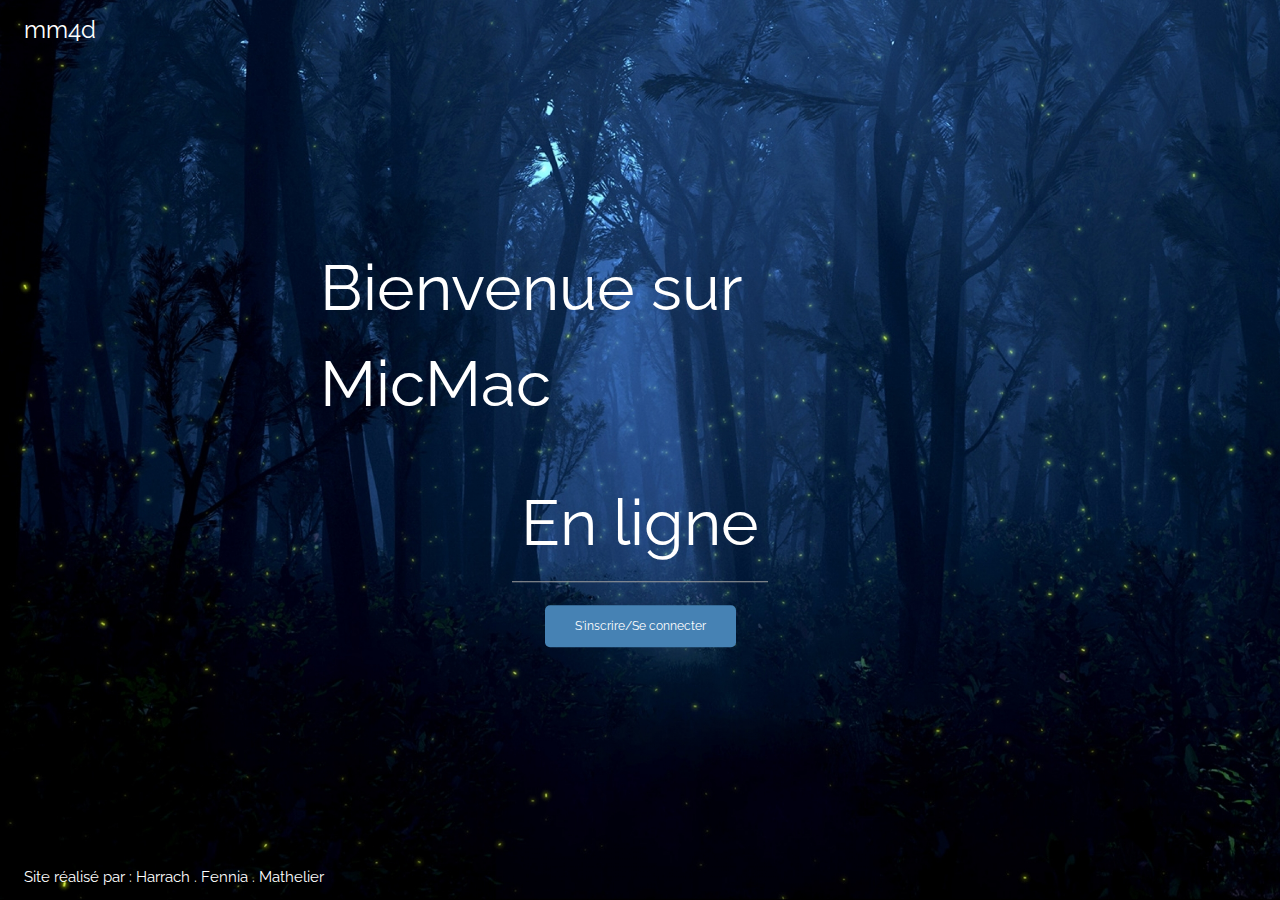
<file: MainPage.html>
<!-- Page html d'accueil -->
<!DOCTYPE html>
<html>
  <head>
    <meta charset="utf-8">
    <title>Page d'accueil MicMac</title>
    <meta name="viewport" content="width=device-width, initial-scale=1">
    <link rel="stylesheet" href="w3.css">
    <link rel="stylesheet" href="https://fonts.googleapis.com/css?family=Raleway">
    <link rel="stylesheet" href="MainPage.css">
  </head>
  <body>
    <div class="bgimg w3-display-container w3-animate-opacity w3-text-white">
    <div class="w3-display-topleft w3-padding-large w3-xlarge">
      mm4d
    </div>
    <div class="w3-display-middle">
      <h1 class="w3-jumbo w3-animate-top">Bienvenue sur MicMac</h1><br>
      <h1 class="w3-jumbo w3-animate-top w3-center">En ligne</h1>
      <hr class="w3-border-grey" style="margin:auto;width:40%">
      <p class="w3-center"><input class="button" type="button" value="S'inscrire/Se connecter" onclick="openNav()"></input></p>
    </div>
    <div class="w3-display-bottomleft w3-padding-large">
      Site réalisé par : Harrach . Fennia . Mathelier
    </div>
    <div id="myNav" class="overlay">
      <a href="javascript:void(0)" class="closebtn" onclick="closeNav()">&times;</a>
      <div class="overlay-content">
        <div id="SignIn" style="float:left">
          <h2 id="Sign2">Se connecter</h2>
          <form method="post" action="SignIn.php" class="form1">
            <label>Adresse mail: </label><input type="text" name="email" id="email"/><br/>
            <label>Mot de passe: </label><input type="password" name="pass" id="pass"/><br/>
            <div id="erreur"></div>
            <input class="button" type="submit" value="Ok"/>
          </form>
        </div>
        <div id="SignUp" style="float:right">
          <h2 id="Sign1">S'inscrire</h2>
          <form method="post" action="SignUp.php" class="form2">
            <label>Adresse mail: </label><input type="email" name="email"/><br/>
            <label>Pseudo: </label><input type="text" name="pseudo"/><br/>
            <label>Mot de passe: </label><input type="password" name="passe"/><br/>
            <label>Confirmer mot de passe: </label><input type="password" name="passe2"/><br/>
            <div id="error"></div>
            <input class="button" type="submit" value="Ok"/>
          </form>
        </div>
      </div>
    </div>
    <script type="text/javascript" src="MainPage.js"></script>
    <script type="text/javascript" src="SignUp.js"></script>
    <script type="text/javascript" src="SignIn.js"></script>
  </body>
</html>
</file>
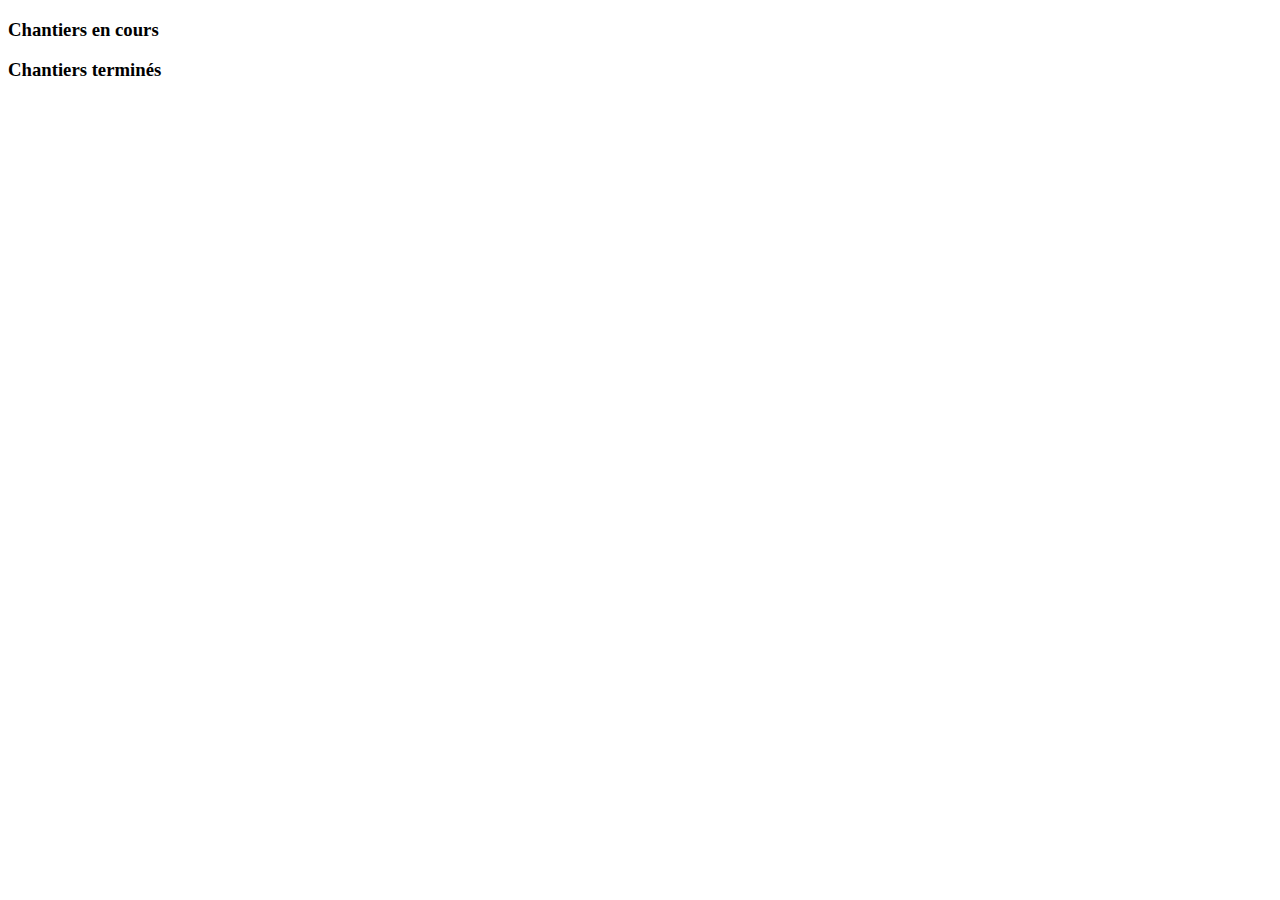
<file: mesChantiers.html>
<!DOCTYPE html>
<html>
  <head>
    <meta charset="utf-8">
    <title>Mes chantiers en cours</title>
    <script src = "mesChantiers.js"></script>
  </head>
  <body>

    <h3>Chantiers en cours</h3>

    <div id="en_cours"></div>

    <h3>Chantiers terminés</h3>

    <div id="termine"></div>

  </body>
</html>
</file>
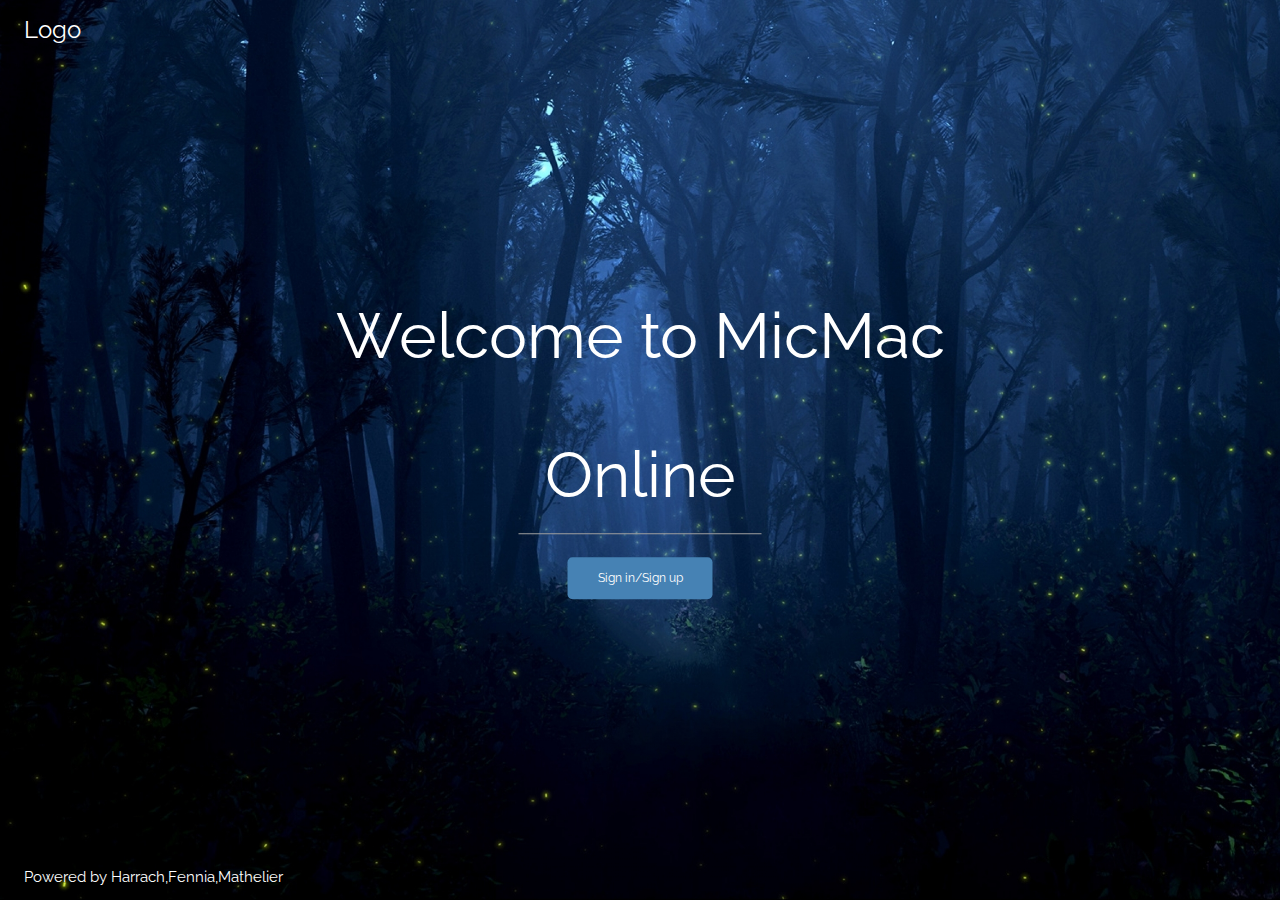
<file: ProjetDev/Main/MainPage.html>
<!DOCTYPE html>
<html>
  <head>
    <meta charset="utf-8">
    <title>Main Page</title>
    <meta name="viewport" content="width=device-width, initial-scale=1">
    <link rel="stylesheet" href="w3.css">
    <link rel="stylesheet" href="https://fonts.googleapis.com/css?family=Raleway">
    <link rel="stylesheet" href="MainPage.css">
    <script type="text/javascript" src="MainPage.js"></script>
  </head>
  <body>
    <div class="bgimg w3-display-container w3-animate-opacity w3-text-white">
    <div class="w3-display-topleft w3-padding-large w3-xlarge">
      Logo
    </div>
    <div class="w3-display-middle">
      <h1 class="w3-jumbo w3-animate-top">Welcome to MicMac</h1><br>
      <h1 class="w3-jumbo w3-animate-top w3-center">Online</h1>
      <hr class="w3-border-grey" style="margin:auto;width:40%">
      <p class="w3-center"><input class="button" type="button" value="Sign in/Sign up" onclick="openNav()"></input></p>
    </div>
    <div class="w3-display-bottomleft w3-padding-large">
      Powered by Harrach,Fennia,Mathelier
    </div>
    <div id="myNav" class="overlay">
      <a href="javascript:void(0)" class="closebtn" onclick="closeNav()">&times;</a>
      <div class="overlay-content">
        <div id="SignIn" style="float:left">
          <h2>Sign In</h2>
          <form method="post" action="/ProjetDev/SignUp_SignIn/SignIn.php" class="form1">
            <label>Mail address: </label><input type="text" name="email" id="email"/><br/>
            <label>Password: </label><input type="password" name="pass" id="pass"/><br/>
            <input class="button" type="submit" value="Ok"/>
          </form>
        </div>
        <div id="SignUp" style="float:right">
          <h2>Sign Up</h2>
          <form method="post" action="/ProjetDev/SignUp_SignIn/SignUp.php" class="form2">
            <label>Mail adress: </label><input type="email" name="email"/><br/>
            <label>Pseudo: </label><input type="text" name="pseudo"/><br/>
            <label>Password: </label><input type="password" name="passe"/><br/>
            <label>Confirm Password: </label><input type="password" name="passe2"/><br/>
            <input class="button" type="submit" value="Ok"/>
          </form>
        </div>
      </div>
    </div>
  </body>
</html>
</file>
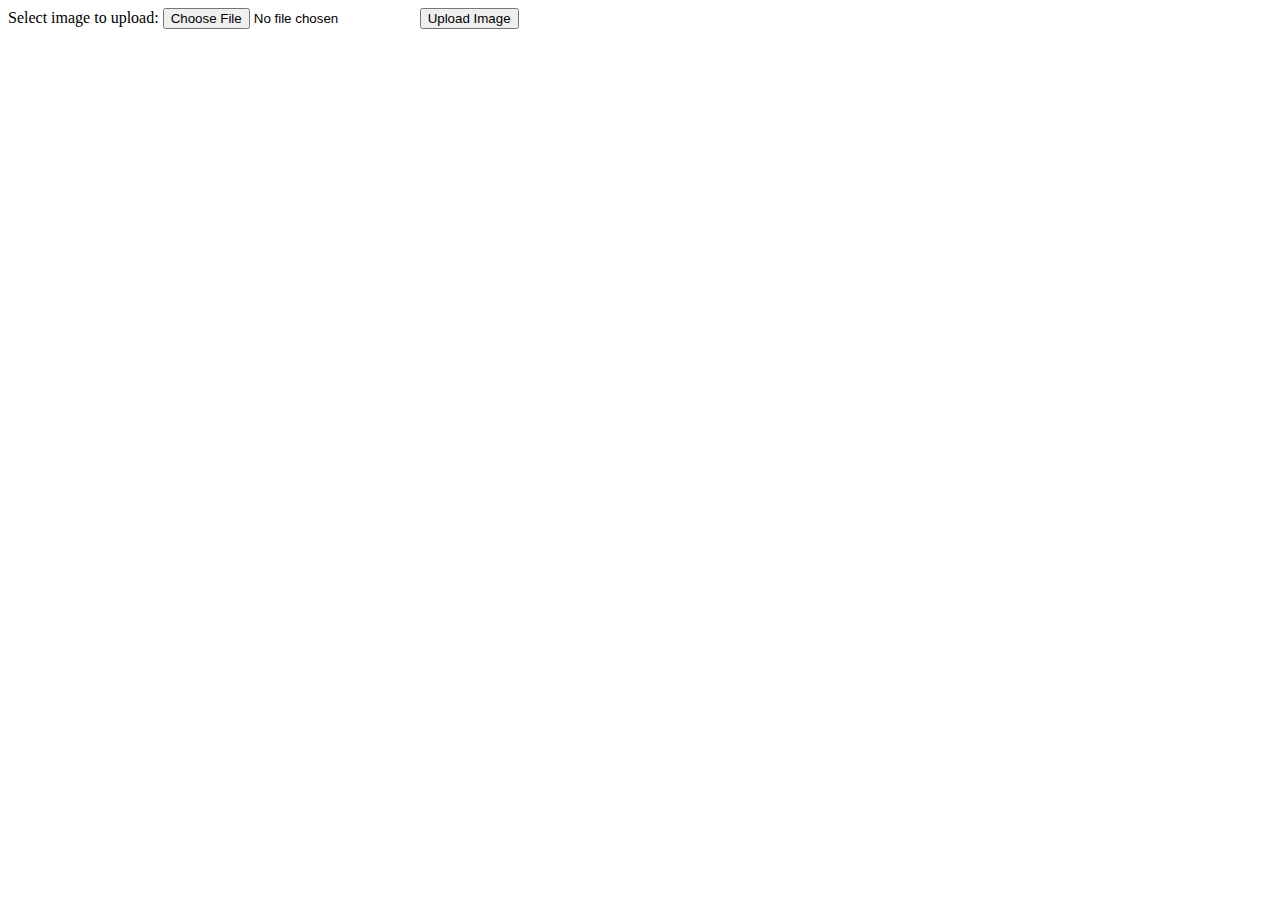
<file: ProjetDev/UploadPicture/UploadPicture.html>
<!DOCTYPE html>
<html>
  <head>
    <meta charset="utf-8">
    <title>"Upload your pictures here!"</title>
  </head>
  <body>
    <form action="UploadPicture.php" method="post" enctype="multipart/form-data">
      Select image to upload:
      <input type="file" name="fileToUpload" id="fileToUpload">
      <input type="submit" value="Upload Image" name="submit">
    </form>
  </body>
</html>
</file>
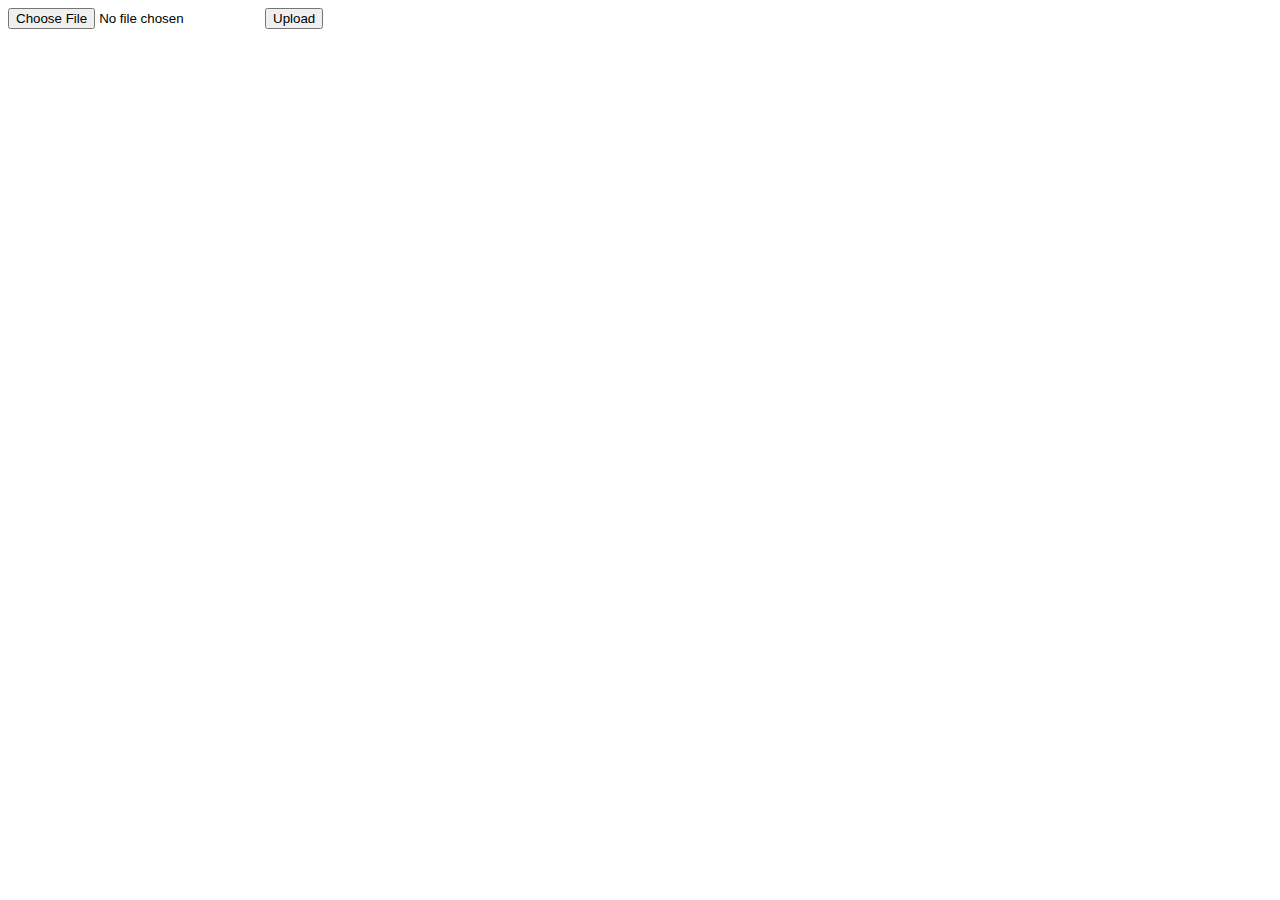
<file: ProjetDev/UploadPictureToDB/upload.html>
<!DOCTYPE html>
<html>
  <head>
    <meta charset="utf-8">
    <title></title>
  </head>
  <body>
    <form method="POST" action="StorePicture.php" enctype="multipart/form-data">
     <input type="file" name="myimage" id="myimage">
     <input type="submit" name="submit_image" value="Upload">
    </form>
  </body>
</html>
</file>
<file: MainPage.css>
body,h1,h2,label {
  font-family: "Raleway", sans-serif;
}
#Sign2{
	margin-left: -200px;
}
#Sign1{
	margin-left: 160px;
}
body, html {
  height: 100%
}

label{
  display:inline-block;
  width:100px;
}

input[type=text],input[type=password],input[type=email] {
    padding: 6px 20px;
    margin: 8px 0;
    display: inline-block;
    border: 1px solid #ccc;
    border-radius: 5px;
    box-sizing: border-box;
}

input[type=submit] {
    background-color: #4682B4;
    color: white;
    text-align: center;
    padding: 6px 20px;
    margin: 8px 0;
    margin-left: 100px;
    border: none;
    border-radius: 5px;
    cursor: pointer;
    display: inline-block;
}

.button:hover,input[type=submit]:hover {
    background-color: grey;
}
.button {
    background-color: #4682B4;
    color: white;
    border: none;
    border-radius: 5px;
    padding: 12px 30px;
    margin: 8px 0;
    text-align: center;
    text-decoration: none;
    display: inline-block;
    font-size: 12px;
    font-family: "Raleway";
    cursor: pointer;
}
#SignIn{
  width: 40%;
  margin-top: 30px;
  margin-left: 10px;
}
.form1{
  float: left;
  margin-left: 75px;
}
#SignUp{
  width: 40%;
  margin-top: 30px;
  margin-left: 60px;
}
.form2{
  float: right;
  margin-right: 120px;
}
.bgimg {
    background-image: url('forestbridge.jpg');
    min-height: 100%;
    background-position: center;
    background-size: cover;
}
    /* The Overlay (background) */
.overlay {
    /* Height & width depends on how you want to reveal the overlay (see JS below) */
    height: 100%;
    width: 0;
    position: fixed; /* Stay in place */
    z-index: 1; /* Sit on top */
    left: 0;
    top: 0;
    background-color: rgb(0,0,0); /* Black fallback color */
    background-color: rgba(0,0,0, 0.7); /* Black w/opacity */
    overflow-x: hidden; /* Disable horizontal scroll */
    transition: 0.5s; /* 0.5 second transition effect to slide in or slide down the overlay (height or width, depending on reveal) */
}

/* Position the content inside the overlay */
.overlay-content {
    position: relative;
    top: 25%; /* 25% from the top */
    width: 100%; /* 100% width */
    text-align: center; /* Centered text/links */
    margin-top: 30px; /* 30px top margin to avoid conflict with the close button on smaller screens */
}

/* Position the close button (top right corner) */
.overlay .closebtn {
    position: absolute;
    top: 20px;
    right: 45px;
    font-size: 60px;
}

/* When the height of the screen is less than 450 pixels, change the font-size of the links and position the close button again, so they don't overlap */
@media screen and (max-height: 450px) {
    .overlay a {font-size: 20px}
    .overlay .closebtn {
        font-size: 40px;
        top: 15px;
        right: 35px;
    }
}
</file>
<file: ProjetDev/Main/MainPage.css>
body,h1,h2,label {
  font-family: "Raleway", sans-serif;
}

body, html {
  height: 100%
}

label{
  display:inline-block;
  width:100px;
}

input[type=text],input[type=password],input[type=email] {
    padding: 6px 20px;
    margin: 8px 0;
    display: inline-block;
    border: 1px solid #ccc;
    border-radius: 5px;
    box-sizing: border-box;
}

input[type=submit] {
    background-color: #4682B4;
    color: white;
    text-align: center;
    padding: 6px 20px;
    margin: 8px 0;
    margin-left: 100px;
    border: none;
    border-radius: 5px;
    cursor: pointer;
    display: inline-block;
}

.button:hover,input[type=submit]:hover {
    background-color: grey;
}
.button {
    background-color: #4682B4;
    color: white;
    border: none;
    border-radius: 5px;
    padding: 12px 30px;
    margin: 8px 0;
    text-align: center;
    text-decoration: none;
    display: inline-block;
    font-size: 12px;
    font-family: "Raleway";
    cursor: pointer;
}
#SignIn{
  width: 40%;
  margin-top: 20px;
  margin-left: 20px;
}
#SignUp{
  width: 40%;
  margin-top: 20px;
  margin-left: 20px;
}
.bgimg {
    background-image: url('forestbridge.jpg');
    min-height: 100%;
    background-position: center;
    background-size: cover;
}
    /* The Overlay (background) */
.overlay {
    /* Height & width depends on how you want to reveal the overlay (see JS below) */
    height: 100%;
    width: 0;
    position: fixed; /* Stay in place */
    z-index: 1; /* Sit on top */
    left: 0;
    top: 0;
    background-color: rgb(0,0,0); /* Black fallback color */
    background-color: rgba(0,0,0, 0.7); /* Black w/opacity */
    overflow-x: hidden; /* Disable horizontal scroll */
    transition: 0.5s; /* 0.5 second transition effect to slide in or slide down the overlay (height or width, depending on reveal) */
}

/* Position the content inside the overlay */
.overlay-content {
    position: relative;
    top: 25%; /* 25% from the top */
    width: 100%; /* 100% width */
    text-align: center; /* Centered text/links */
    margin-top: 30px; /* 30px top margin to avoid conflict with the close button on smaller screens */
}

/* Position the close button (top right corner) */
.overlay .closebtn {
    position: absolute;
    top: 20px;
    right: 45px;
    font-size: 60px;
}

/* When the height of the screen is less than 450 pixels, change the font-size of the links and position the close button again, so they don't overlap */
@media screen and (max-height: 450px) {
    .overlay a {font-size: 20px}
    .overlay .closebtn {
        font-size: 40px;
        top: 15px;
        right: 35px;
    }
}
</file>
